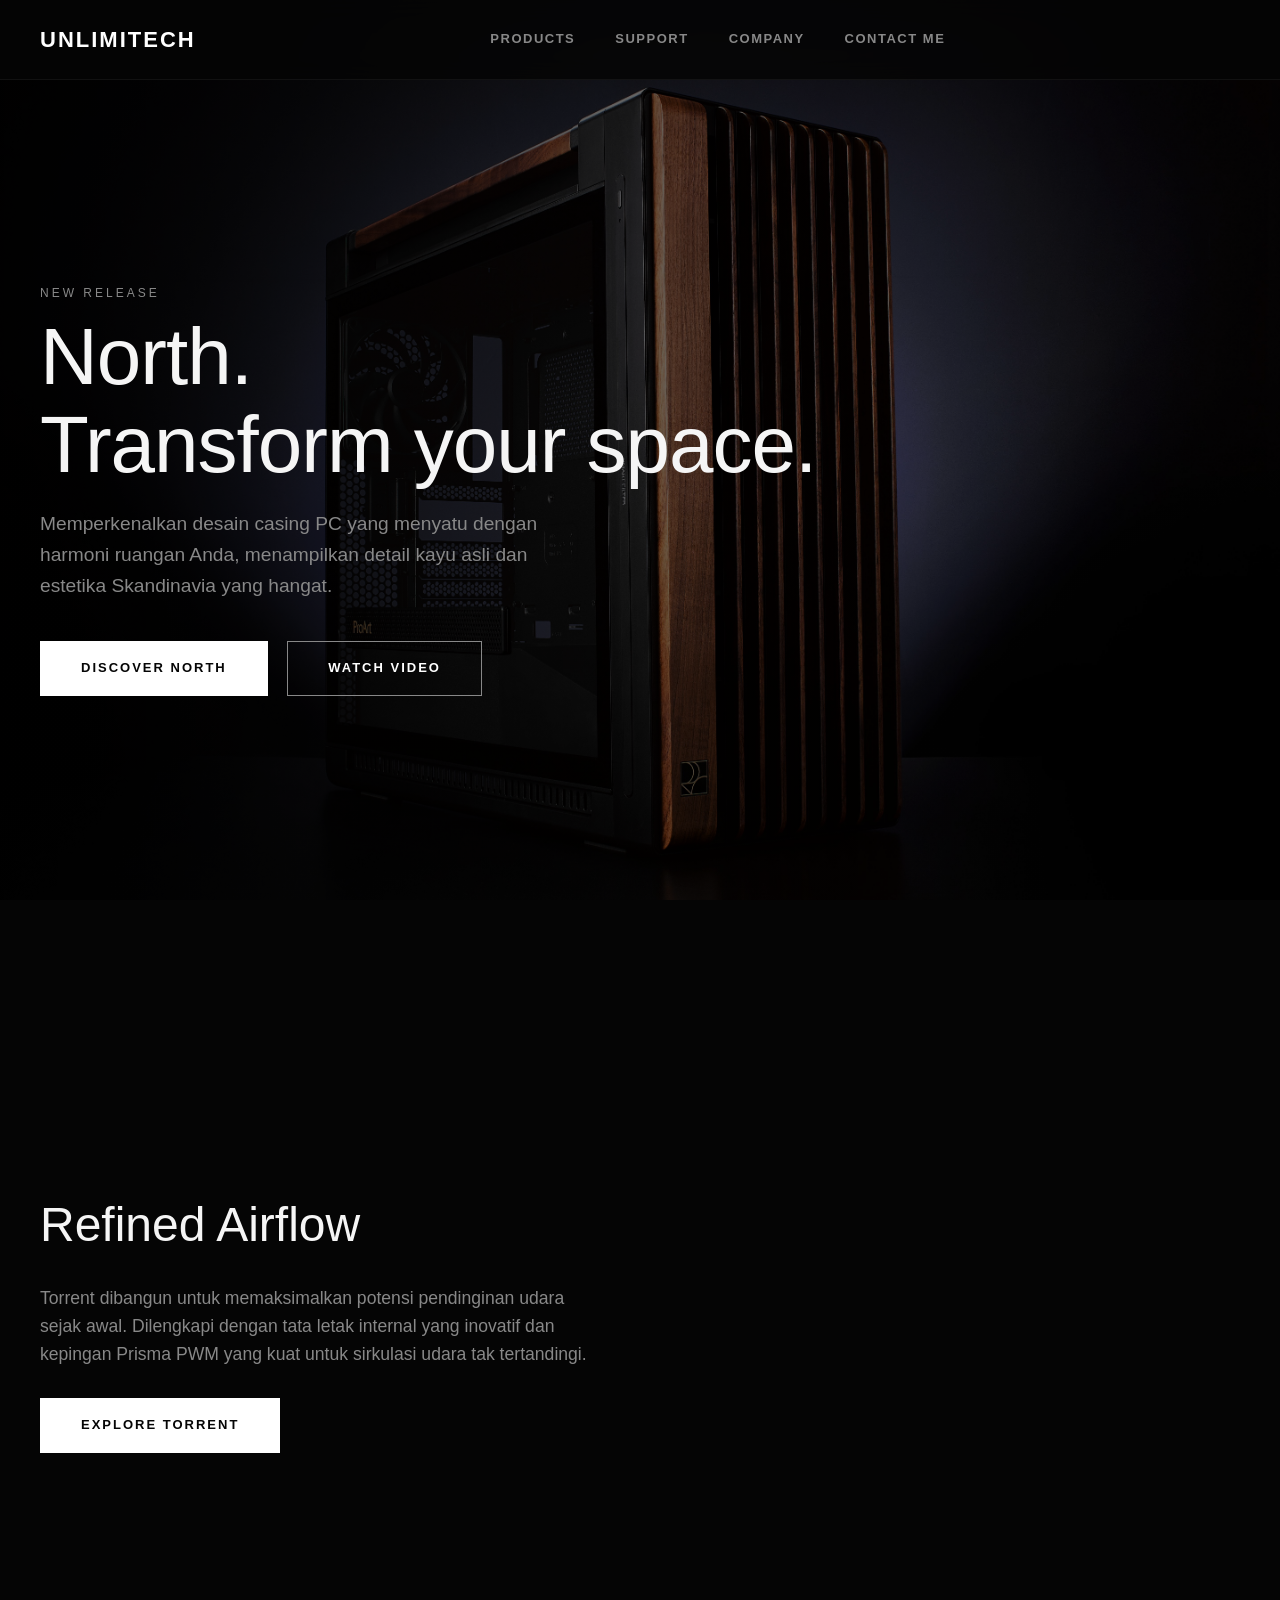
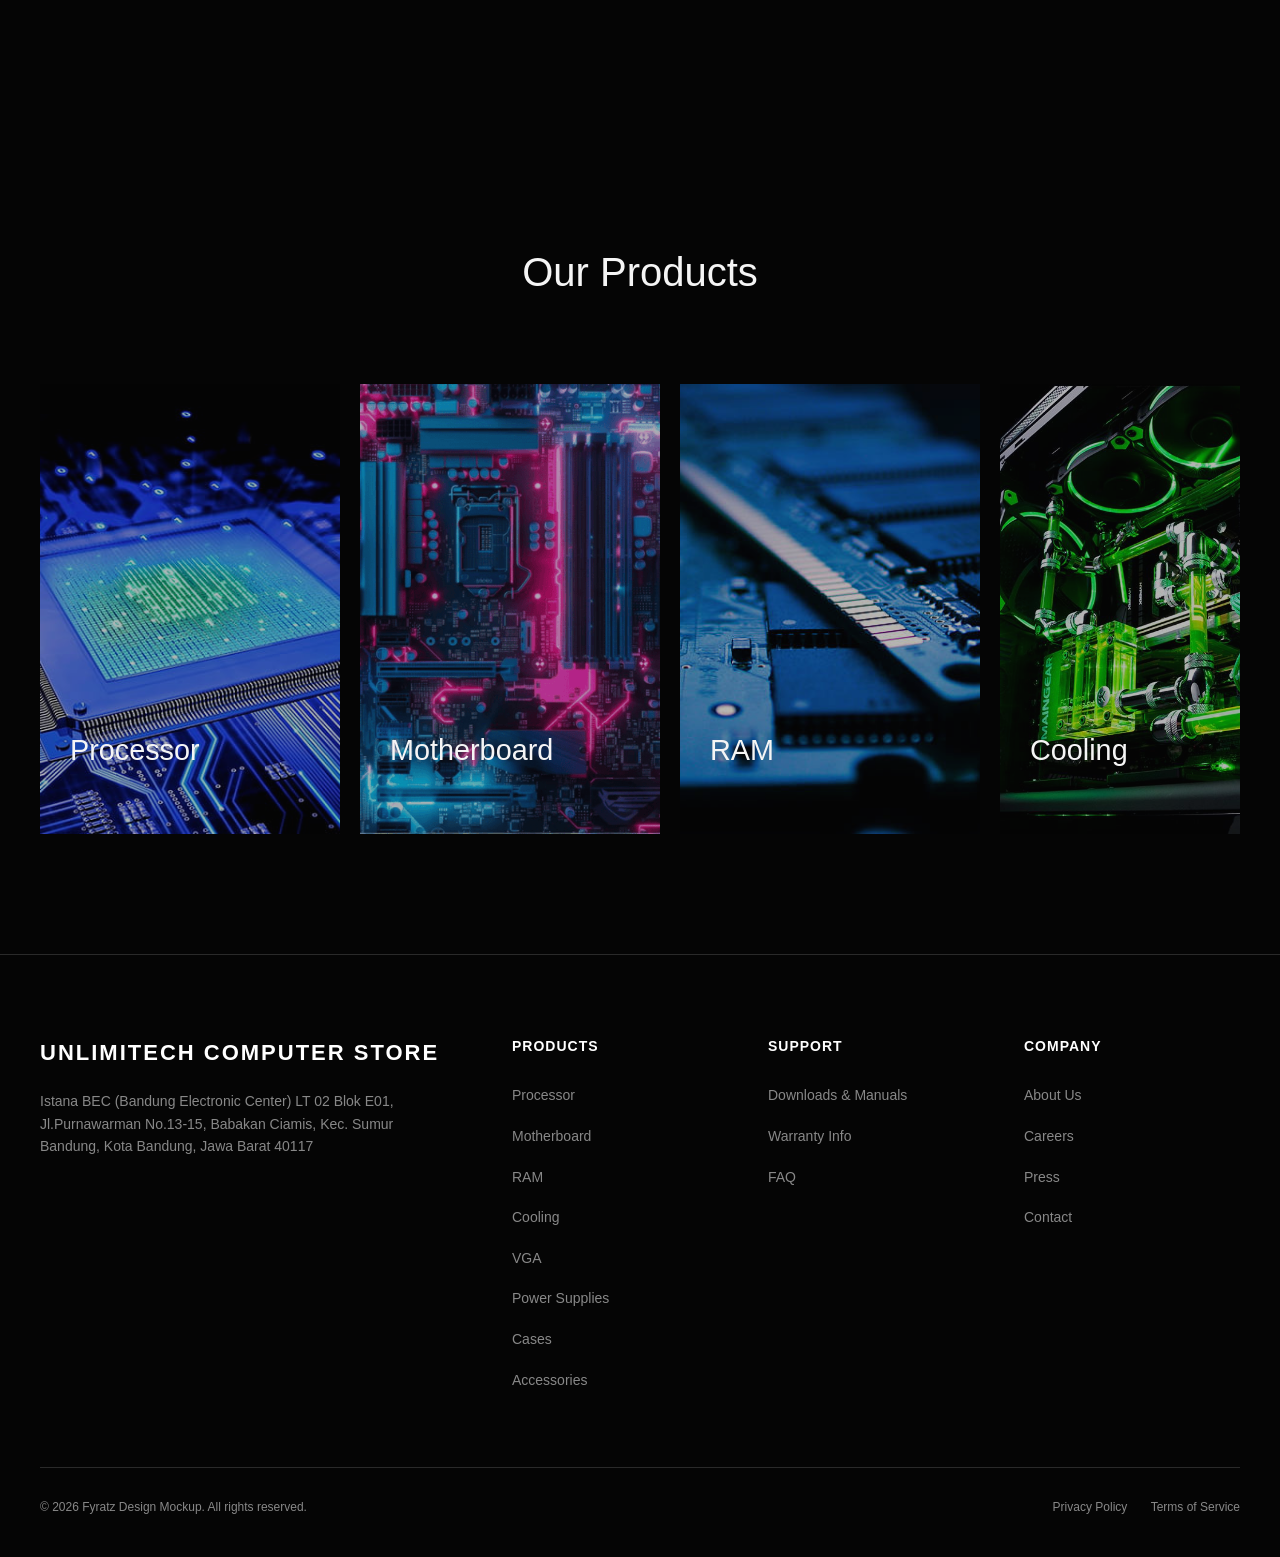
<file: index.html>
<!doctype html>
<html lang="en">
  <head>
    <meta charset="UTF-8" />
    <meta name="viewport" content="width=device-width, initial-scale=1.0" />
    <title>Unlimitech</title>
    <link
      href="https://fonts.googleapis.com/css2?family=Inter:wght@300;400;600;800&display=swap"
      rel="stylesheet"
    />
    <link rel="stylesheet" href="style.css" />
  </head>
  <body>
    <header>
      <div class="nav-container">
        <a href="#" class="logo">Unlimitech</a>
        <nav class="nav-menu">
          <a href="#products">Products</a>
          <!-- <a href="#Explore" id="explore-btn">Explore</a> -->
          <a href="#Support">Support</a>
          <a href="#Company">Company</a>
          <a href="#Contact_Me">Contact ME</a>
        </nav>
        <div class="menu-toggle" id="mobile-menu">
          <span class="bar"></span>
          <span class="bar"></span>
          <span class="bar"></span>
        </div>
      </div>
    </header>

    <!-- <div class="search-overlay" id="search-overlay"> 
        <span class="close-search" id="close-search">&times;</span>
        <div class="search-container">
            <input type="text" placeholder="Search..." id="search-input" autocomplete="on">
            <button type="button" id="search-submit">Search</button>
        </div>
    </div>-->

    <section class="hero">
      <div class="hero-content">
        <span class="hero-tag">New Release</span>
        <h1>North.<br />Transform your space.</h1>
        <p>
          Memperkenalkan desain casing PC yang menyatu dengan harmoni ruangan
          Anda, menampilkan detail kayu asli dan estetika Skandinavia yang
          hangat.
        </p>
        <div class="hero-buttons">
          <a href="#" class="btn btn-primary">Discover North</a>
          <a href="#" class="btn btn-secondary">Watch Video</a>
        </div>
      </div>
    </section>

    <section class="featured">
      <div class="featured-text">
        <h2>Refined Airflow</h2>
        <p>
          Torrent dibangun untuk memaksimalkan potensi pendinginan udara sejak
          awal. Dilengkapi dengan tata letak internal yang inovatif dan kepingan
          Prisma PWM yang kuat untuk sirkulasi udara tak tertandingi.
        </p>
        <a href="#Refined_Airflow" class="btn btn-primary">Explore Torrent</a>
      </div>
      <div class="featured-img"></div>
    </section>

    <section class="categories" id="products">
      <div class="section-header">
        <h2>Our Products</h2>
      </div>
      <div class="slider-container">
        <div class="grid-container" id="product-slider">
          <div
            class="category-card"
            onclick="window.location.href = 'Category/category_Processor.html'"
          >
            <div class="card-img card-1"></div>
            <div class="card-content">
              <h3>Processor</h3>
              <span>View Category &rarr;</span>
            </div>
          </div>
          <div
            class="category-card"
            onclick="
              window.location.href = 'Category/category_Motherboard.html'
            "
          >
            <div class="card-img card-2"></div>
            <div class="card-content">
              <h3>Motherboard</h3>
              <span>View Category &rarr;</span>
            </div>
          </div>
          <div
            class="category-card"
            onclick="window.location.href = 'Category/category_RAM.html'"
          >
            <div class="card-img card-3"></div>
            <div class="card-content">
              <h3>RAM</h3>
              <span>View Category &rarr;</span>
            </div>
          </div>
          <div
            class="category-card"
            onclick="window.location.href = 'Category/category_cooling.html'"
          >
            <div class="card-img card-4"></div>
            <div class="card-content">
              <h3>Cooling</h3>
              <span>View Category &rarr;</span>
            </div>
          </div>
          <div
            class="category-card"
            onclick="window.location.href = 'Category/category_VGA.html'"
          >
            <div class="card-img card-5"></div>
            <div class="card-content">
              <h3>VGA</h3>
              <span>View Category &rarr;</span>
            </div>
          </div>
          <div
            class="category-card"
            onclick="window.location.href = 'Category/category_power.html'"
          >
            <div class="card-img card-6"></div>
            <div class="card-content">
              <h3>Power Supplies</h3>
              <span>View Category &rarr;</span>
            </div>
          </div>
          <div
            class="category-card"
            onclick="window.location.href = 'Category/category_cases.html'"
          >
            <div class="card-img card-7"></div>
            <div class="card-content">
              <h3>Cases</h3>
              <span>View Category &rarr;</span>
            </div>
          </div>
          <div
            class="category-card"
            onclick="
              window.location.href = 'Category/category_accessories.html'
            "
          >
            <div class="card-img card-8"></div>
            <div class="card-content">
              <h3>Accessories</h3>
              <span>View Category &rarr;</span>
            </div>
          </div>
        </div>
      </div>
    </section>

    <footer id="Company">
      <div class="footer-grid">
        <div class="footer-col">
          <a
            href="#Unlimitech"
            class="logo"
            style="margin-bottom: 20px; display: block"
            >Unlimitech Computer Store</a
          >
          <p
            style="
              color: var(--text-muted);
              font-size: 14px;
              padding-right: 40px;
            "
          >
            Istana BEC (Bandung Electronic Center) LT 02 Blok E01,
            Jl.Purnawarman No.13-15, Babakan Ciamis, Kec. Sumur Bandung, Kota
            Bandung, Jawa Barat 40117
          </p>
        </div>
        <div class="footer-col">
          <h4>Products</h4>
          <ul>
            <li><a href="Category/category_Processor.html">Processor</a></li>
            <li>
              <a href="Category/category_Motherboard.html">Motherboard</a>
            </li>
            <li><a href="Category/category_RAM.html">RAM</a></li>
            <li><a href="Category/category_cooling.html">Cooling</a></li>
            <li><a href="Category/category_VGA.html">VGA</a></li>
            <li><a href="Category/category_power.html">Power Supplies</a></li>
            <li><a href="Category/category_cases.html">Cases</a></li>
            <li>
              <a href="Category/category_accessories.html">Accessories</a>
            </li>
          </ul>
        </div>
        <div class="footer-col" id="Support">
          <h4>Support</h4>
          <ul>
            <li><a href="#Downloads_&_Manuals">Downloads & Manuals</a></li>
            <li>
              <a
                href="#Warranty_Info"
                class="popup-trigger"
                data-content="warranty"
                >Warranty Info</a
              >
            </li>
            <li>
              <a href="#FAQ" class="popup-trigger" data-content="faq">FAQ</a>
            </li>
          </ul>
        </div>
        <div class="footer-col">
          <h4>Company</h4>
          <ul>
            <li>
              <a href="#About_Us" class="popup-trigger" data-content="about"
                >About Us</a
              >
            </li>
            <li>
              <a href="#Careers" class="popup-trigger" data-content="careers"
                >Careers</a
              >
            </li>
            <li>
              <a href="#Press" class="popup-trigger" data-content="press"
                >Press</a
              >
            </li>
            <li>
              <a href="#Contact" class="popup-trigger" data-content="contact"
                >Contact</a
              >
            </li>
          </ul>
        </div>
      </div>
      <div class="footer-bottom">
        <p>&copy; 2026 Fyratz Design Mockup. All rights reserved.</p>
        <div>
          <span style="margin-left: 20px">Privacy Policy</span>
          <span style="margin-left: 20px">Terms of Service</span>
        </div>
      </div>
    </footer>

    <div class="modal-overlay" id="company-modal">
      <div class="modal-content">
        <span class="close-modal" id="close-modal">&times;</span>
        <h3 id="modal-title">About Unlimitech</h3>
        <div id="modal-body">
          <p>
            Unlimitech adalah pelopor penyedia komponen PC premium dengan
            sentuhan estetika Skandinavia moderen.
          </p>
        </div>
        <p style="margin-top: 15px; color: var(--accent-color)">
          Transform your space, unleash your potential.
        </p>
      </div>
    </div>

    <script>
      const menuToggle = document.getElementById("mobile-menu");
      const navMenu = document.querySelector(".nav-menu");

      menuToggle.addEventListener("click", () => {
        menuToggle.classList.toggle("active");
        navMenu.classList.toggle("active");
      });

      document.querySelectorAll(".nav-menu a").forEach((link) => {
        link.addEventListener("click", () => {
          menuToggle.classList.remove("active");
          navMenu.classList.remove("active");
        });
      });

      const modalData = {
        warranty: {
          title: "Warranty Info",
          body: "<p>Semua komponen di Unlimitech dilengkapi dengan garansi resmi distributor hingga 1-5 tahun. Harap simpan nota pembelian dan box produk untuk mempermudah proses klaim garansi Anda.</p>",
        },
        faq: {
          title: "Frequently Asked Questions",
          body: "<p><b>Q: Apakah melayani pengiriman luar kota?</b><br>A: Ya, kami mengirim ke seluruh Indonesia menggunakan packing kayu yang aman.</p><p style='margin-top: 10px;'><b>Q: Apakah bisa rakit langsung di toko?</b><br>A: Tentu saja, tim teknisi kami siap merakit PC impian Anda langsung di lokasi.</p>",
        },
        about: {
          title: "About Unlimitech",
          body: "<p>Unlimitech adalah pelopor penyedia komponen PC premium dengan sentuhan estetika Skandinavia modern. Sejak didirikan pada tahun 2020, fokus utama kami adalah menggabungkan performa hardware komputasi maksimal dengan desain interior ruang kerja yang minimalis dan hangat.</p>",
        },
        careers: {
          title: "Careers",
          body: "<p>Kami selalu mencari talenta berbakat di bidang teknologi, perkabelan (cable management), dan desain. Kirimkan CV dan portofolio terbaikmu ke alamat email <b>career@unlimitech.com</b>.</p>",
        },
        press: {
          title: "Press & Media",
          body: "<p>Untuk keperluan peliputan, media kit, sponsorship acara, atau kolaborasi konten kreatif, silakan hubungi tim Public Relations kami melalui <b>press@unlimitech.com</b>.</p>",
        },
        contact: {
          title: "Contact Us",
          body: "<p>Butuh bantuan atau konsultasi spesifikasi PC? Hubungi kami via WhatsApp di <b>0812-XXXX-XXXX</b> atau kunjungi langsung store kami di Istana BEC Bandung Lantai 2 Blok E01.</p>",
        },
      };

      const popupTriggers = document.querySelectorAll(".popup-trigger");
      const companyModal = document.getElementById("company-modal");
      const closeModal = document.getElementById("close-modal");
      const modalTitle = document.getElementById("modal-title");
      const modalBody = document.getElementById("modal-body");

      popupTriggers.forEach((trigger) => {
        trigger.addEventListener("click", (e) => {
          e.preventDefault();

          const contentKey = trigger.getAttribute("data-content");

          if (modalData[contentKey]) {
            modalTitle.textContent = modalData[contentKey].title;
            modalBody.innerHTML = modalData[contentKey].body;
            companyModal.classList.add("active");
          }
        });
      });

      closeModal.addEventListener("click", () => {
        companyModal.classList.remove("active");
      });

      companyModal.addEventListener("click", (e) => {
        if (e.target === companyModal) {
          companyModal.classList.remove("active");
        }
      });

      document.addEventListener("keydown", (e) => {
        if (e.key === "Escape" && companyModal.classList.contains("active")) {
          companyModal.classList.remove("active");
        }
      });

      // ================= FITUR AUTOMATIC & MANUAL SLIDER =================
      const slider = document.getElementById("product-slider");
      let isDown = false;
      let startX;
      let scrollLeft;
      let scrollInterval;

      // --- Fitur Infinite Loop (Kloning Elemen) ---
      // Simpan jumlah produk asli sebelum dikloning
      const originalItemsCount = slider.children.length;

      // Kloning semua kartu produk agar slider tidak terlihat kosong saat di-reset
      const items = Array.from(slider.children);
      items.forEach((item) => {
        const clone = item.cloneNode(true);
        slider.appendChild(clone);
      });

      // Fungsi Geser Otomatis (Infinite Loop)
      function startAutoSlide() {
        scrollInterval = setInterval(() => {
          // Lebar total dari konten asli sebelum dikloning
          const originalWidth = slider.scrollWidth / 2;

          // Jika scroll sudah melewati batas konten asli, reset instan ke posisi awal ke-0
          if (slider.scrollLeft >= originalWidth) {
            slider.scrollLeft = 0;
          }

          // Geser ke kanan dengan smooth
          slider.scrollBy({ left: 320, behavior: "smooth" });
        }, 5000); // Waktu jeda otomatis (3 detik)
      }

      function stopAutoSlide() {
        clearInterval(scrollInterval);
      }

      // Jalankan slider otomatis pertama kali
      startAutoSlide();

      // Jeda otomatis jika kursor mouse masuk ke area slider, jalan lagi jika keluar
      slider.addEventListener("mouseenter", stopAutoSlide);
      slider.addEventListener("mouseleave", startAutoSlide);

      // 2. Fungsi Geser Manual (Drag & Drop untuk Desktop)
      slider.addEventListener("mousedown", (e) => {
        isDown = true;
        slider.classList.add("active");
        startX = e.pageX - slider.offsetLeft;
        scrollLeft = slider.scrollLeft;
        stopAutoSlide();
      });

      slider.addEventListener("mouseleave", () => {
        isDown = false;
      });

      slider.addEventListener("mouseup", () => {
        isDown = false;
        startAutoSlide();
      });

      slider.addEventListener("mousemove", (e) => {
        if (!isDown) return;
        e.preventDefault();
        const x = e.pageX - slider.offsetLeft;
        const walk = (x - startX) * 1.5;
        slider.scrollLeft = scrollLeft - walk;

        // Proteksi infinite saat di-drag manual ke kanan/kiri
        const originalWidth = slider.scrollWidth / 2;
        if (slider.scrollLeft >= originalWidth) {
          slider.scrollLeft = slider.scrollLeft - originalWidth;
        } else if (slider.scrollLeft <= 0) {
          slider.scrollLeft = originalWidth + slider.scrollLeft;
        }
      });

      // Untuk perangkat Touchscreen
      slider.addEventListener("touchstart", stopAutoSlide);
      slider.addEventListener("touchend", startAutoSlide);
    </script>
  </body>
</html>
</file>
<file: style.css>
/* ================= VARIABEL CSS ================= */
:root {
    --bg-dark: #050505;
    --bg-light-dark: #101010;
    --text-main: #f5f5f5;
    --text-muted: #888888;
    --accent-color: #ffffff;
    --border-color: #2a2a2a;
    --nav-height: 80px;
}

/* ================= RESET DASAR ================= */
* {
    margin: 0;
    padding: 0;
    box-sizing: border-box;
    font-family: 'AmidoneGrotesk', sans-serif;
}

body {
    background-color: var(--bg-dark);
    color: var(--text-main);
    line-height: 1.6;
    -webkit-font-smoothing: antialiased;
    overflow-x: hidden;
}

/* ================= NAVIGASI ================= */
header {
    position: fixed;
    top: 0;
    width: 100%;
    height: var(--nav-height);
    background: rgba(5, 5, 5, 0.85);
    backdrop-filter: blur(12px); /* Efek kaca/glassmorphism */
    border-bottom: 1px solid rgba(255, 255, 255, 0.05);
    z-index: 9999;
    display: flex;
    align-items: center;
}

.nav-container {
    width: 100%;
    max-width: 1600px;
    margin: 0 auto;
    padding: 0 40px;
    display: flex;
    justify-content: space-between;
    align-items: center;
}

.logo {
    font-size: 22px;
    font-weight: 800;
    letter-spacing: 2px;
    color: var(--accent-color);
    text-decoration: none;
    text-transform: uppercase;
}

.nav-menu {
    display: flex;
    gap: 40px;
}

.nav-menu a {
    color: var(--text-muted);
    text-decoration: none;
    font-size: 13px;
    font-weight: 600;
    letter-spacing: 1.5px;
    text-transform: uppercase;
    transition: color 0.3s ease;
    position: relative;
}

.nav-menu a:hover {
    color: var(--accent-color);
}

/* Efek garis bawah saat hover */
.nav-menu a::after {
    content: '';
    position: absolute;
    width: 0;
    height: 1px;
    bottom: -5px;
    left: 0;
    background-color: var(--accent-color);
    transition: width 0.3s ease;
}

.nav-menu a:hover::after {
    width: 100%;
}

/* ================= HERO SECTION ================= */
.hero {
    height: 100vh;
    display: flex;
    align-items: center;
    /* Menggunakan gambar hardware dark mode berkualitas tinggi */
    background: url("Images/Wood_HalamanPertama.PNG") center/cover no-repeat;
    position: relative;
    padding: 0 40px;
}

/* Gradien hitam agar teks lebih terbaca */
.hero::before {
    content: '';
    position: absolute;
    top: 0;
    left: 0;
    width: 100%;
    height: 100%;
    background: linear-gradient(to right, rgba(0,0,0,0.9) 0%, rgba(0,0,0,0.3) 100%);
}

.hero-content {
    position: relative;
    z-index: 10;
    max-width: 800px;
    margin-top: var(--nav-height);
}

.hero-tag {
    font-size: 12px;
    color: var(--text-muted);
    letter-spacing: 3px;
    text-transform: uppercase;
    margin-bottom: 10px;
    display: block;
}

.hero h1 {
    font-size: 5rem;
    font-weight: 300;
    line-height: 1.1;
    margin-bottom: 20px;
    letter-spacing: -1px;
}

.hero p {
    font-size: 1.2rem;
    color: var(--text-muted);
    margin-bottom: 40px;
    max-width: 500px;
    font-weight: 300;
}

/* Gaya Tombol (Button) */
.btn {
    display: inline-block;
    padding: 16px 40px;
    font-size: 13px;
    font-weight: 600;
    letter-spacing: 2px;
    text-transform: uppercase;
    text-decoration: none;
    transition: all 0.3s ease;
    cursor: pointer;
    border-radius: 0;
}

.btn-primary {
    background-color: var(--accent-color);
    color: var(--bg-dark);
    border: 1px solid var(--accent-color);
}

.btn-primary:hover {
    background-color: transparent;
    color: var(--accent-color);
}

.btn-secondary {
    background-color: transparent;
    color: var(--accent-color);
    border: 1px solid var(--text-muted);
    margin-left: 15px;
}

.btn-secondary:hover {
    border-color: var(--accent-color);
}

/* ================= FEATURED PRODUCT ================= */
.featured {
    padding: 120px 40px;
    max-width: 1600px;
    margin: 0 auto;
    display: grid;
    grid-template-columns: 1fr 1fr;
    gap: 60px;
    align-items: center;
}

.featured-img {
    width: 100%;
    height: 600px;
    background: url('https://images.unsplash.com/photo-1593640408182-31c70c8268f5?ixlib=rb-4.0.3&auto=format&fit=crop&w=1000&q=80') center/cover;
}

.featured-text h2 {
    font-size: 3rem;
    font-weight: 300;
    margin-bottom: 20px;
}

.featured-text p {
    color: var(--text-muted);
    margin-bottom: 30px;
    font-size: 1.1rem;
}

/* ================= CATEGORIES GRID ================= */
.categories {
    background-color: var(--);
    padding: 100px 40px;
}

.section-header {
    text-align: center;
    margin-bottom: 60px;
}

.section-header h2 {
    font-size: 2.5rem;
    font-weight: 300;
}

.grid-container {
    max-width: 1600px;
    margin: 0 auto;
    display: grid;
    grid-template-columns: repeat(3, 1fr);
    gap: 30px;
}

.category-card {
    position: relative;
    height: 450px;
    overflow: hidden;
    background-color: var(--bg-light-dark);
    cursor: pointer;
}

.card-img {
    width: 100%;
    height: 100%;
    background-size: cover;
    background-position: center;
    transition: transform 0.6s ease;
    opacity: 0.7;
}

.card-1 { background-image: url("Images/Processor.PNG"); }
.card-2 { background-image: url("Images/Motherboard.png"); }
.card-3 { background-image: url("Images/RAM.PNG"); }
.card-4 { background-image: url("Images/Liquid_Cooling.PNG"); }
.card-5 { background-image: url("Images/VGA.png"); }
.card-6 { background-image: url("Images/PSU.PNG"); }
.card-7 { background-image: url('https://images.unsplash.com/photo-1587202372775-e229f172b9d7?ixlib=rb-4.0.3&auto=format&fit=crop&w=800&q=80'); }
.card-8 { background-image: url("Images/Accessories.PNG"); }

.category-card:hover .card-img {
    transform: scale(1.05);
    opacity: 1;
}

.card-content {
    position: absolute;
    bottom: 30px;
    left: 30px;
    z-index: 2;
}

.card-content h3 {
    font-size: 1.8rem;
    font-weight: 400;
    margin-bottom: 5px;
}

.card-content span {
    color: var(--accent-color);
    font-size: 12px;
    text-transform: uppercase;
    letter-spacing: 2px;
    opacity: 0;
    transform: translateY(10px);
    transition: all 0.3s ease;
    display: inline-block;
}

.category-card:hover .card-content span {
    opacity: 1;
    transform: translateY(0);
}

/* ================= FOOTER ================= */
footer {
    background-color: var(--bg-dark);
    padding: 80px 40px 40px;
    border-top: 1px solid var(--border-color);
}

.footer-grid {
    max-width: 1600px;
    margin: 0 auto;
    display: grid;
    grid-template-columns: 2fr 1fr 1fr 1fr;
    gap: 40px;
    margin-bottom: 60px;
}

.footer-col h4 {
    color: var(--accent-color);
    font-size: 14px;
    text-transform: uppercase;
    letter-spacing: 1px;
    margin-bottom: 25px;
}

.footer-col ul {
    list-style: none;
}

.footer-col ul li {
    margin-bottom: 15px;
}

.footer-col ul li a {
    color: var(--text-muted);
    text-decoration: none;
    font-size: 14px;
    transition: color 0.3s;
}

.footer-col ul li a:hover {
    color: var(--accent-color);
}

.footer-bottom {
    max-width: 1600px;
    margin: 0 auto;
    padding-top: 30px;
    border-top: 1px solid var(--border-color);
    display: flex;
    justify-content: space-between;
    color: var(--text-muted);
    font-size: 12px;
}

/* ================= RESPONSIVE (MOBILE) ================= */
@media (max-width: 992px) {
    .hero h1 { font-size: 3.5rem; }
    .featured { grid-template-columns: 1fr; }
    .grid-container { grid-template-columns: 1fr; }
    .footer-grid { grid-template-columns: 1fr 1fr; }
    
    /* MODIFIKASI NAVIGASI MOBILE DI SINI */
    .menu-toggle {
        display: flex;
        flex-direction: column;
        justify-content: space-between;
        width: 25px;
        height: 18px;
        cursor: pointer;
        z-index: 10000;
    }

    .menu-toggle .bar {
        height: 2px;
        width: 100%;
        background-color: var(--accent-color);
        transition: all 0.3s ease;
    }

    /* Animasi Hamburger ke mode silang (X) saat aktif */
    .menu-toggle.active .bar:nth-child(1) {
        transform: translateY(8px) rotate(45deg);
    }
    .menu-toggle.active .bar:nth-child(2) {
        opacity: 0;
    }
    .menu-toggle.active .bar:nth-child(3) {
        transform: translateY(-8px) rotate(-45deg);
    }

    .nav-menu {
        position: fixed;
        top: 0;
        right: -100%; 
        width: 100%;
        height: 100vh;
        background-color: rgba(5, 5, 5, 0.98); 
        backdrop-filter: blur(5px);
        flex-direction: column;
        align-items: center;
        justify-content: center;
        gap: 40px;
        transition: right 0.4s ease;
    }

    /* Memunculkan menu dari kanan ketika tombol hamburger diklik */
    .nav-menu.active {
        right: 0;
    }

    .nav-menu a {
        font-size: 20px; /* Ukuran font menu mobile dibuat lebih besar agar mudah ditekan */
    }
    
}

/* ================= MODAL POP UP COMPANY ================= */
.modal-overlay {
    position: fixed;
    top: 0;
    left: 0;
    width: 100%;
    height: 100%;
    background: rgba(5, 5, 5, 0.85);
    backdrop-filter: blur(10px); /* Efek blur background */
    z-index: 10005; /* Di atas komponen navigasi */
    display: flex;
    justify-content: center;
    align-items: center;
    opacity: 0;
    visibility: hidden;
    transition: all 0.3s ease;
}

/* Aktifkan Modal */
.modal-overlay.active {
    opacity: 1;
    visibility: visible;
}

.modal-content {
    background-color: var(--bg-light-dark);
    border: 1px solid var(--border-color);
    padding: 40px;
    max-width: 500px;
    width: 90%;
    position: relative;
    transform: translateY(-30px);
    transition: transform 0.3s ease;
}

.modal-overlay.active .modal-content {
    transform: translateY(0);
}

.modal-content h3 {
    font-size: 24px;
    font-weight: 600;
    margin-bottom: 20px;
    color: var(--accent-color);
    letter-spacing: 1px;
}

.modal-content p {
    color: var(--text-muted);
    font-size: 14px;
    line-height: 1.7;
}

.close-modal {
    position: absolute;
    top: 20px;
    right: 25px;
    font-size: 32px;
    color: var(--text-muted);
    cursor: pointer;
    transition: color 0.3s;
    line-height: 1;
}

.close-modal:hover {
    color: var(--accent-color);
}

/* Wrapper untuk menyembunyikan scrollbar bawaan jika diperlukan */
.slider-container {
    width: 100%;
    overflow: hidden;
    padding: 20px 0;
}

/* Mengubah grid menjadi row kesamping yang bisa di-scroll */
.grid-container {
    display: flex;
    gap: 20px;
    overflow-x: auto;
    scroll-behavior: smooth;
    white-space: nowrap;
    
    /* CSS Scroll Snap untuk geser manual yang presisi */
    scroll-snap-type: x mandatory;
    
    /* Menyembunyikan scrollbar di Chrome, Safari, dan Opera */
    -webkit-overflow-scrolling: touch;
}

.grid-container::-webkit-scrollbar {
    display: none; /* Sembunyikan scrollbar visual */
}

/* Memastikan ukuran card konsisten dan mendukung scroll-snap */
.category-card {
    flex: 0 0 300px; /* Lebar tiap card produk, sesuaikan dengan desainmu */
    scroll-snap-align: start; /* Mengunci posisi saat digeser manual */
    display: inline-block;
}
/* ================= SEARCH OVERLAY ================= */
/*.search-overlay {
    position: fixed;
    top: 0;
    left: 0;
    width: 100%;
    height: 100%;
    background: rgba(5, 5, 5, 0.95); /* Menggunakan variabel --bg-dark 
    backdrop-filter: blur(10px);
    z-index: 10000; /* Harus lebih tinggi dari header 
    display: flex;
    justify-content: center;
    align-items: center;
    opacity: 0;
    visibility: hidden;
    transition: all 0.3s ease;
}

.search-overlay.active {
    opacity: 1;
    visibility: visible;
}

.search-container {
    display: flex;
    width: 80%;
    max-width: 800px;
    align-items: center;
}

.search-container input {
    width: 100%;
    padding: 15px 0;
    font-size: 2.5rem;
    font-weight: 300;
    background: transparent;
    border: none;
    border-bottom: 2px solid var(--border-color);
    color: var(--text-main);
    outline: none;
    transition: border-color 0.3s ease;
}

.search-container input:focus {
    border-bottom: 2px solid var(--accent-color);
}

.search-container button {
    background: transparent;
    border: none;
    color: var(--accent-color);
    font-size: 1.2rem;
    text-transform: uppercase;
    letter-spacing: 2px;
    cursor: pointer;
    margin-left: 20px;
    font-weight: 600;
}

.close-search {
    position: absolute;
    top: 40px;
    right: 50px;
    font-size: 4rem;
    font-weight: 300;
    color: var(--text-muted);
    cursor: pointer;
    transition: color 0.3s ease;
}

.close-search:hover {
    color: var(--accent-color);
}*/

/* Penyesuaian responsif untuk mobile */
@media (max-width: 768px) {
    .search-container input {
        font-size: 1.8rem;
    }
    .close-search {
        top: 20px;
        right: 30px;
        font-size: 3rem;
    }
}

@media (max-width: 768px) {
    .hero h1 { font-size: 2.5rem; }
    .hero-content { margin-top: 0; }
    .btn { display: block; text-align: center; margin-bottom: 10px; width: 100%; }
    .btn-secondary { margin-left: 0; }
    .footer-grid { grid-template-columns: 1fr; }
    .footer-bottom { flex-direction: column; gap: 15px; text-align: center; }
}
</file>
